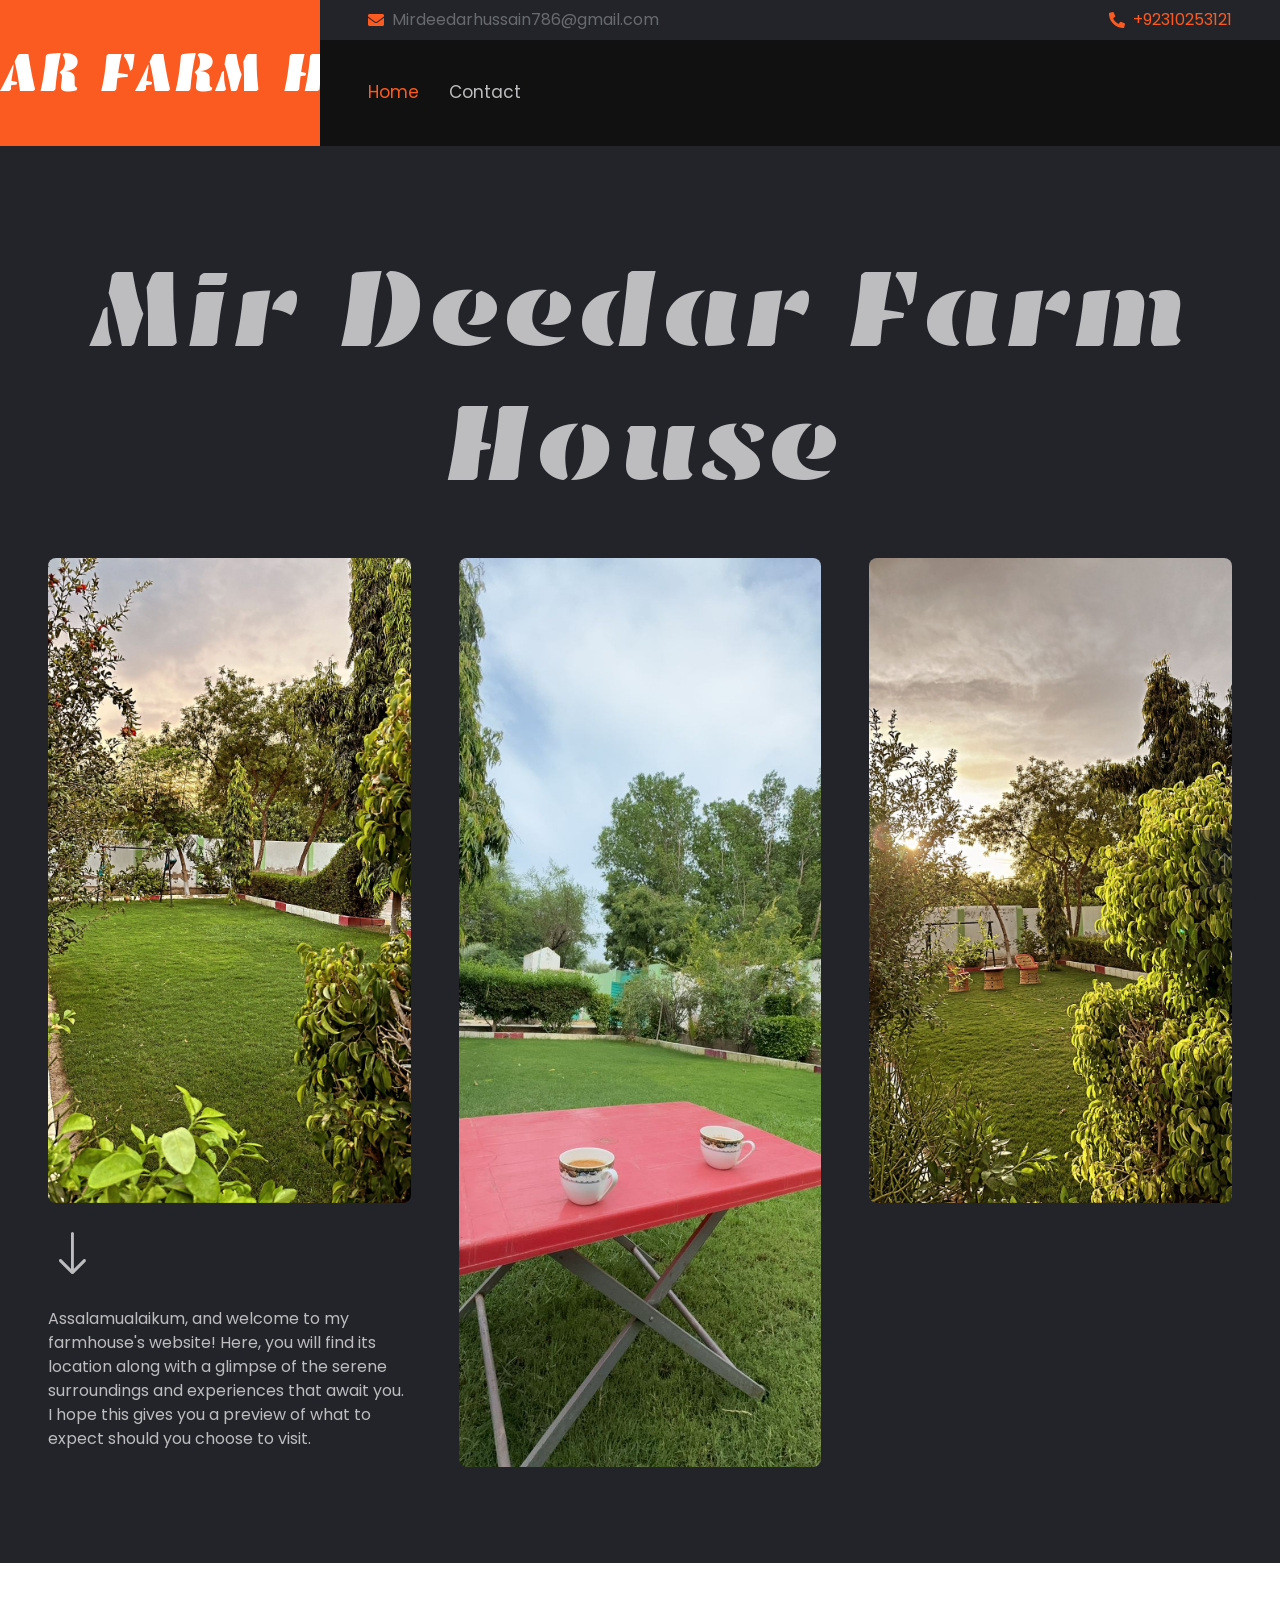
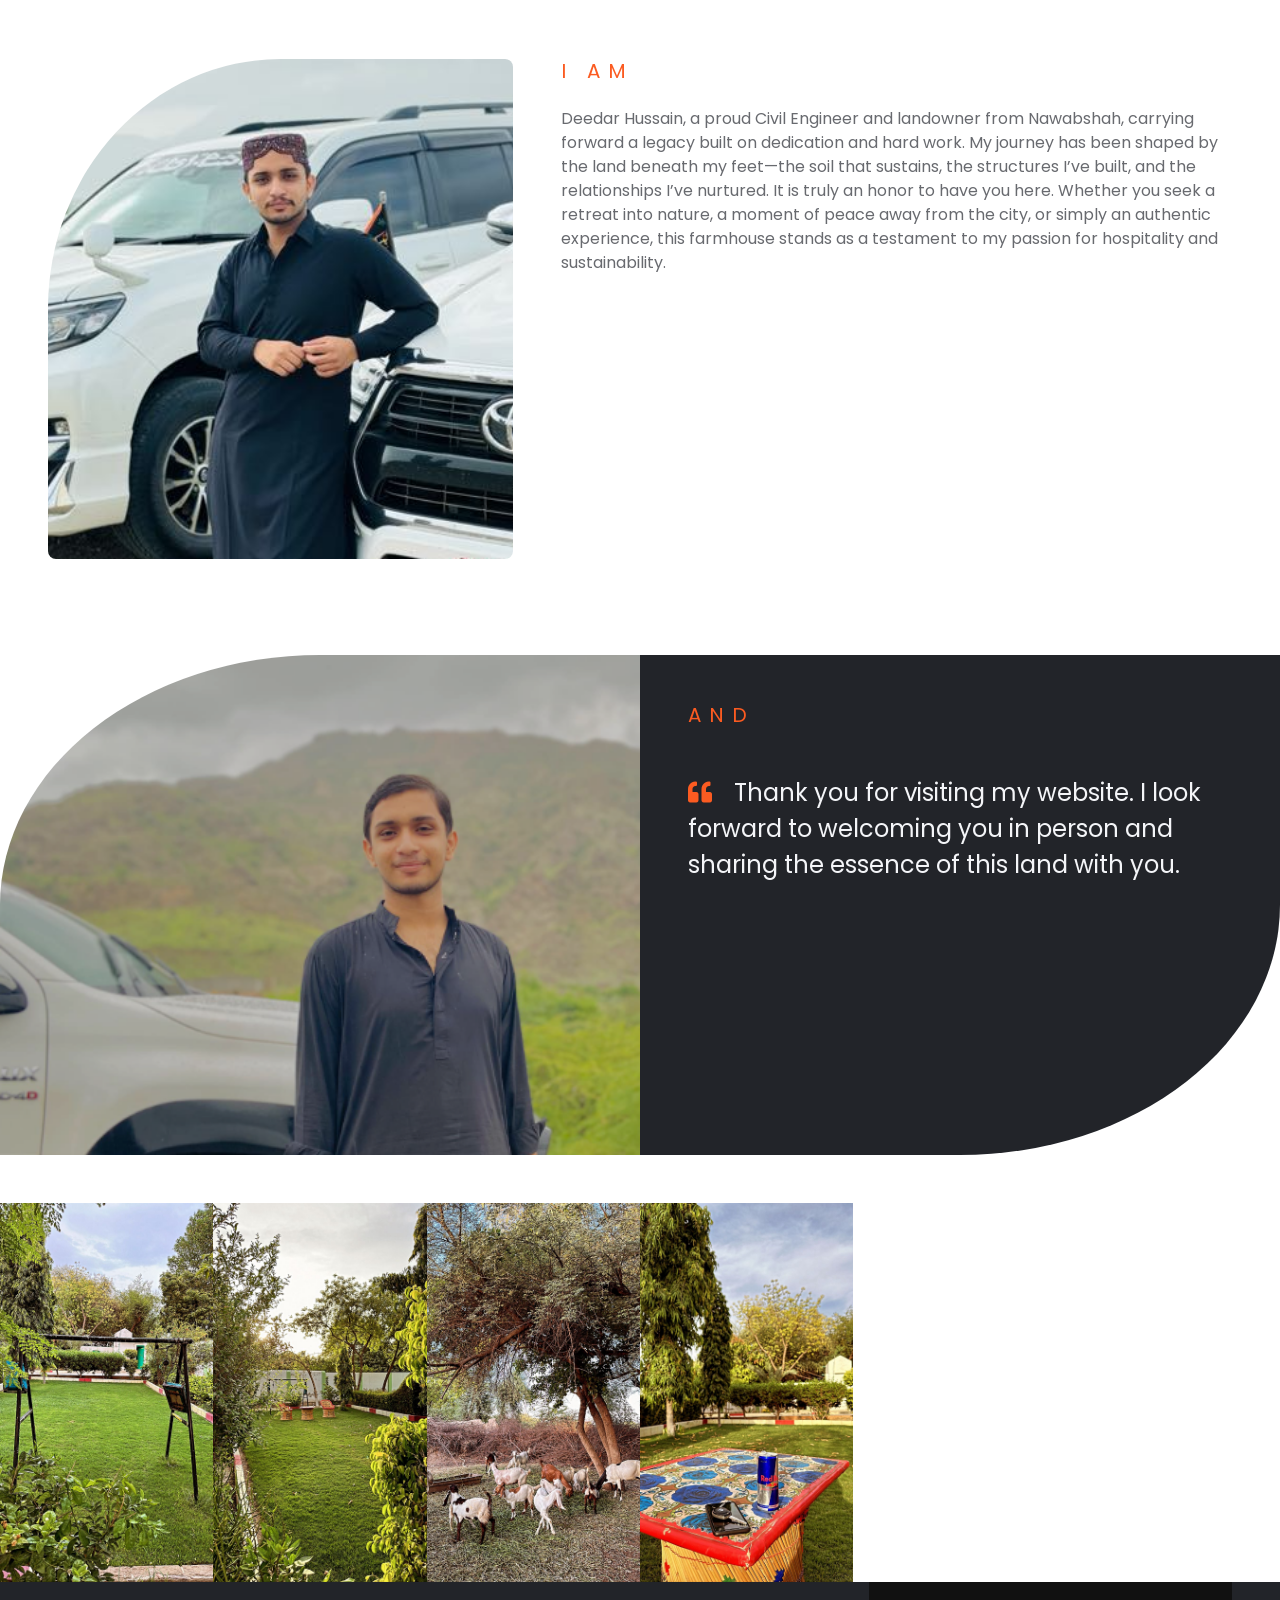
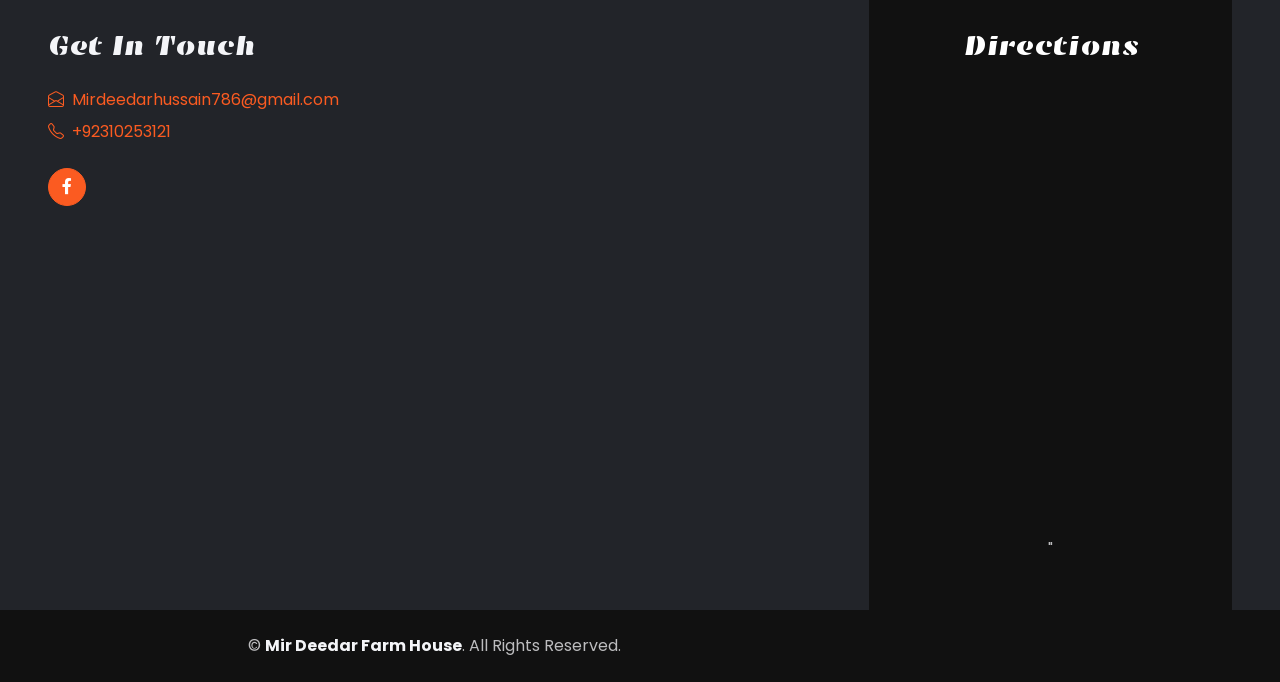
<file: index.html>
<!DOCTYPE html>
<html lang="en">

<head>
    <meta charset="utf-8">
    <title>Mir Deedar Farm House</title>
    <meta content="width=device-width, initial-scale=1.0" name="viewport">
    <meta content="Free HTML Templates" name="keywords">
    <meta content="Free HTML Templates" name="description">

  <link rel="icon" type="image/jng" href="oip1.png">
    <!-- Favicon -->
    <link href="img/favicon.ico" rel="icon">

    <!-- Google Web Fonts -->
    <link rel="preconnect" href="https://fonts.googleapis.com">
    <link rel="preconnect" href="https://fonts.gstatic.com" crossorigin>
    <link href="https://fonts.googleapis.com/css2?family=Emblema+One&family=Poppins:wght@400;600&display=swap"
        rel="stylesheet">

    <!-- Icon Font Stylesheet -->
    <link href="https://cdnjs.cloudflare.com/ajax/libs/font-awesome/5.15.0/css/all.min.css" rel="stylesheet">
    <link href="https://cdn.jsdelivr.net/npm/bootstrap-icons@1.4.1/font/bootstrap-icons.css" rel="stylesheet">

    <!-- Libraries Stylesheet -->
    <link href="lib/animate/animate.min.css" rel="stylesheet">
    <link href="lib/owlcarousel/assets/owl.carousel.min.css" rel="stylesheet">

    <!-- Customized Bootstrap Stylesheet -->
    <link href="css/bootstrap.min.css" rel="stylesheet">

    <!-- Template Stylesheet -->
    <link href="css/style.css" rel="stylesheet">
</head>

<body>
    <!-- Spinner Start -->
    <div id="spinner" class="show bg-dark position-fixed translate-middle w-100 vh-100 top-50 start-50 d-flex align-items-center justify-content-center">
        <div class="spinner-border text-primary" role="status" style="width: 3rem; height: 3rem;"></div>
    </div>
    <!-- Spinner End -->


    <!-- Header Start -->
    <div class="container-fluid bg-dark px-0">
        <div class="row gx-0 wow fadeIn" data-wow-delay="0.1s">
            <div class="col-lg-3 bg-primary d-none d-lg-block">
                <a href="index.html"
                    class="navbar-brand w-100 h-100 m-0 p-0 d-flex align-items-center justify-content-center">
                    <h1 class="m-0 display-4 text-white text-uppercase">Deedar Farm House</h1>
                </a>
            </div>
            <div class="col-lg-9">
                <div class="row gx-0 d-none d-lg-flex bg-dark">
                    <div class="col-6 px-5 text-start">
                        <div class="h-100 d-inline-flex align-items-center py-2 me-4">
                            <i class="fa fa-envelope text-primary me-2"></i>
                            <p class="mb-0">Mirdeedarhussain786@gmail.com</p>
                        </div>
                    </div>
                    <div class="col-6 px-5 text-end">    
                        <div class="h-100 d-inline-flex align-items-center py-2">
                            <i class="fa fa-phone-alt text-primary me-2"></i>
                            <p class="mb-0"><a href="tel:+92310253121" >+92310253121</a></p>



                        </div>
                    </div>
                </div>
                <nav class="navbar navbar-expand-lg navbar-dark p-3 p-lg-0 px-lg-5" style="background: #111111;">
                    <a href="index.html" class="navbar-brand d-block d-lg-none">
                        <h1 class="m-0 display-4 text-primary text-uppercase">Hello</h1>
                    </a>
                    <button type="button" class="navbar-toggler" data-bs-toggle="collapse"
                        data-bs-target="#navbarCollapse">
                        <span class="navbar-toggler-icon"></span>
                    </button>
                    <div class="collapse navbar-collapse justify-content-between" id="navbarCollapse">
                        <div class="navbar-nav mr-auto py-0">
                            <a href="index.html" class="nav-item nav-link active">Home</a>
                        
                            <a href="#contact" class="nav-item nav-link">Contact</a>
                            
                    </div>
                </nav>
            </div>
        </div>
    </div>
    <!-- Header End -->


    <!-- Hero Start -->
    <div class="container-fluid p-5 mb-5 bg-dark text-secondary">
        <div class="row g-5 py-5">
            <div class="col-12 wow fadeIn" data-wow-delay="0.1s">
                <h1 class="display-1 text-secondary text-center mb-0">Mir Deedar Farm House</h1>
            </div>
            <div class="col-lg-4 wow fadeIn" data-wow-delay="0.1s">
                <img class="img-fluid rounded mb-3" src="img/hero-2.jpeg">
                <p>
                    <i class="bi bi-arrow-down animate-up-down" style="font-size: 3rem;"></i>
                </p>
                <p class="mb-0">
                  Assalamualaikum, and welcome to my farmhouse's website! Here, you will find its location
    along with a glimpse of the serene surroundings and experiences that await you. I hope
    this gives you a preview of what to expect should you choose to visit.
  </p>
                </p>
            </div>
            <div class="col-lg-4 wow fadeIn" data-wow-delay="0.3s" style="min-height: 500px;">
                <div class="position-relative h-100">
                    <img class="position-absolute w-100 h-100 rounded" src="img/hero-1.jpeg" style="object-fit: cover;">
                </div>
            </div>
            <div class="col-lg-4 wow fadeIn" data-wow-delay="0.5s">
              
                <!-- <p>
                    <i class="bi bi-arrow-up animate-up-down" style="font-size: 3rem;"></i>
                </p> -->
                <img class="img-fluid rounded" src="img/hero-3.jpeg">
            </div>
        </div>
    </div>
    <!-- Hero End -->


    <!-- About Start -->
    <div class="container-fluid p-5">
        <div class="row gx-5">
            <div class="col-lg-5 mb-5 mb-lg-0 wow fadeIn" data-wow-delay="0.1s" style="min-height: 500px;">
                <div class="position-relative h-100">
                    <div class="position-absolute top-0 start-0 animate-rotate"
                        style="width: 160px; height: 160px;">
                       
                    </div>
                    <img class="position-absolute w-100 h-100 rounded-circle rounded-bottom rounded-end"
                        src="img/deedar_pic.png" style="object-fit: cover;">
                </div>
            </div>
            <div class="col-lg-7">
                <div class="mb-4 wow fadeIn" data-wow-delay="0.2s">
                    <h5 class="section-title">I Am</h5>
                    <h1 class="display-3 mb-0"></h1>
                </div>
                <p class="mb-4 wow fadeIn" data-wow-delay="0.3s">
                 Deedar Hussain, a proud Civil Engineer and landowner from Nawabshah, carrying forward a legacy built on dedication and hard work. My journey has been shaped by the land beneath my feet—the soil that sustains, the structures I’ve built, and the relationships I’ve nurtured.
                    It is truly an honor to have you here. Whether you seek a retreat into nature, a moment of peace away from the city, or simply an authentic experience, this farmhouse stands as a testament to my passion for hospitality and sustainability.
                </p>

                </div>
            </div>
        </div>
    </div>
    <!-- About End -->


  
    


    <!-- Testimonial Start -->
    <div class="container-fluid p-0 my-5">
        <div class="row g-0">
            <div class="col-lg-6 wow fadeIn" data-wow-delay="0.1s" style="min-height: 500px;">
                <div class="h-100 position-relative overflow-hidden" style="border-top-left-radius: 50%;">
                    <img class="position-absolute w-100 h-100" src="img/deedar_pic2.png" style="object-fit: cover;">
                </div>
            </div>
            <div class="col-lg-6 bg-dark p-5 overflow-hidden wow fadeIn" data-wow-delay="0.3s" style="border-bottom-right-radius: 50%;">
                <div class="mb-5">
                    <h5 class="section-title">And</h5>
                 
                </div>
                <div class="owl-carousel testimonial-carousel">
                    <div class="testimonial-item">
                        <p class="fs-4 fw-normal text-light mb-4"><i
                                class="fa fa-quote-left text-primary me-3"></i> Thank you for visiting my website. I look forward to welcoming you in person and sharing the essence of this land with you.</p>
                       
                    </div>
                
                </div>
            </div>
        </div>
    </div>
    <!-- Testimonial End -->



    <!-- Instagram Start -->
    <div class="container-fluid position-relative instagram p-0 mt-5">
        <!-- <a href="" class="d-flex align-items-center justify-content-center position-absolute top-50 start-50 translate-middle bg-white rounded-circle" style="width: 100px; height: 100px; z-index: 1;">
            <i class="fab fa-instagram fa-2x text-secondary"></i>
        </a> -->
        <div class="row g-0">
            <div class="col-lg-2 col-md-3 col-sm-4 wow fadeIn" data-wow-delay="0.1s">
                <img class="img-fluid" src="img/image4.jpeg" alt="">
            </div>
            <div class="col-lg-2 col-md-3 col-sm-4 wow fadeIn" data-wow-delay="0.2s">
                <img class="img-fluid" src="img/image5.jpeg" alt="">
            </div>
            <div class="col-lg-2 col-md-3 col-sm-4 wow fadeIn" data-wow-delay="0.3s">
                <img class="img-fluid" src="img/image6.jpeg" alt="">
            </div>
            <div class="col-lg-2 col-md-3 col-sm-4 wow fadeIn" data-wow-delay="0.4s">
                <img class="img-fluid" src="img/image7.jpeg" alt="">
            </div>
            <!-- <div class="col-lg-2 col-md-3 col-sm-4 wow fadeIn" data-wow-delay="0.5s">
                <img class="img-fluid" src="img/menu-6.jpg" alt="">
            </div>
            <div class="col-lg-2 col-md-3 col-sm-4 wow fadeIn" data-wow-delay="0.6s">
                <img class="img-fluid" src="img/menu-7.jpg" alt="">
            </div> -->
        </div>
    </div>
    <!-- Instagram End -->


    <!-- Footer Start -->
    <div id="contact" class="container-fluid bg-dark text-secondary px-5">
        <div class="row gx-5 wow fadeIn" data-wow-delay="0.1s">
            <div class="col-lg-8 col-md-6">
                <div class="row gx-5">
                    <div class="col-lg-4 col-md-12 pt-5 mb-5">
                        <h3 class="text-light mb-4">Get In Touch</h3>
                        <!-- <div class="d-flex mb-2">
                            <i class="bi bi-geo-alt text-primary me-2"></i>
                            <p class="mb-0">123 Street, New York, USA</p>
                        </div> -->
                        <div class="d-flex mb-2">
                            <i class="bi bi-envelope-open text-primary me-2"></i>
                            <a href="https://mail.google.com/mail/u/0/?view=cm&to=Mirdeedarhussain786@gmail.com" class="footer-social-icon" title="Gmail"> <p class="mb-0">Mirdeedarhussain786@gmail.com</p></a>
                        </div>
                        <div class="d-flex mb-2">
                            <i class="bi bi-telephone text-primary me-2"></i>
                            <p class="mb-0">
                            <a href="tel:+92310253121" >+92310253121</a></p>
                        </div>
                        <div class="d-flex mt-4">
                            <a class="btn btn-primary btn-square rounded-circle me-2" href="https://www.facebook.com/share/15PogorduH/?mibextid=wwXIfr"><i
                                    class="fab fa-facebook-f"></i></a>
                          
                        </div>
                    </div>
                  
                    
                    <div class="col-lg-4 col-md-12 pt-0 pt-lg-5 mb-5">
                        <div class="d-flex flex-column justify-content-start">
                           
                        </div>
                    </div>
                </div>
            </div>
            <div class="col-lg-4 col-md-6">
                <div class="d-flex flex-column align-items-center justify-content-center text-center h-100 p-5"
                    style="background: #111111;">
                    <h3 class="text-white mb-4">Directions</h3>
                    <iframe style="width: 300px;" src="https://www.google.com/maps/embed?pb=!1m18!1m12!1m3!1d3572.9133999771466!2d68.45059977617078!3d26.42627108082443!2m3!1f0!2f0!3f0!3m2!1i1024!2i768!4f13.1!3m3!1m2!1s0x394a49291f365d23%3A0x7f2f8ac0c4b3244d!2sGorchani%20Farm%20House!5e0!3m2!1sen!2s!4v1748281262135!5m2!1sen!2s" width="600" height="450" style="border:0;" allowfullscreen="" loading="lazy" referrerpolicy="no-referrer-when-downgrade"></iframe>"
                    
                </div>
                    </form>
                </div>
            </div>
        </div>
    </div>
    <div class="container-fluid py-4 py-lg-0 px-5" style="background: #111111;">
        <div class="row gx-5">
            <div class="col-lg-8">
                <div class="py-lg-4 text-center">
                    <p class="text-secondary mb-0">&copy; <a class="text-light fw-bold" href="#">Mir Deedar Farm House</a>. All
                        Rights Reserved. </p>
                </div>
            </div>

        </div>
    </div>
    <!-- Footer End -->


    <!-- Back to Top -->
    <a href="#" class="btn btn-dark py-3 fs-4 back-to-top"><i class="bi bi-arrow-up"></i></a>


    <!-- JavaScript Libraries -->
    <script src="https://ajax.googleapis.com/ajax/libs/jquery/3.6.4/jquery.min.js"></script>
    <script src="https://cdn.jsdelivr.net/npm/bootstrap@5.0.0/dist/js/bootstrap.bundle.min.js"></script>
    <script src="lib/wow/wow.min.js"></script>
    <script src="lib/easing/easing.min.js"></script>
    <script src="lib/waypoints/waypoints.min.js"></script>
    <script src="lib/counterup/counterup.min.js"></script>
    <script src="lib/owlcarousel/owl.carousel.min.js"></script>

    <!-- Template Javascript -->
    <script src="js/main.js"></script>
</body>

</html>
</file>
<file: css/style.css>
/********** Template CSS **********/

#spinner {
    opacity: 0;
    visibility: hidden;
    transition: opacity .5s ease-out, visibility 0s linear .5s;
    z-index: 99999;
}

#spinner.show {
    transition: opacity .5s ease-out, visibility 0s linear 0s;
    visibility: visible;
    opacity: 1;
}

h1,
h2,
h3,
.font-heading {
    font-family: "Emblema One", system-ui;
    font-weight: 400;
    font-style: normal;
}

h4,
h5,
h6,
.font-body {
    font-family: "Poppins", sans-serif;
    font-weight: 600;
    font-style: normal;
}

@media (min-width: 992px) {
    .display-1 {
        font-size: 7rem;
    }
}

.btn {
    font-family: "Emblema One", system-ui;
    transition: .5s;
}

.btn-primary {
    color: #FFFFFF;
}

.btn-square {
    width: 38px;
    height: 38px;
}

.btn-sm-square {
    width: 30px;
    height: 30px;
}

.btn-lg-square {
    width: 48px;
    height: 48px;
}

.btn-square,
.btn-sm-square,
.btn-lg-square {
    padding-left: 0;
    padding-right: 0;
    text-align: center;
}

.back-to-top {
    position: fixed;
    display: none;
    right: 30px;
    bottom: 0;
    border-radius: 0;
    z-index: 99;
}

.navbar-dark .navbar-nav .nav-link {
    margin-right: 30px;
    padding: 40px 0;
    color: var(--bs-secondary);
    font-size: 17px;
    outline: none;
}

.navbar-dark .navbar-nav .nav-link:hover,
.navbar-dark .navbar-nav .nav-link.active {
    color: var(--bs-primary);
}

@media (max-width: 991.98px) {
    .navbar-dark .navbar-nav .nav-link {
        margin-right: 0;
        padding: 10px 0;
    }
}

@media (min-width: 992px) {
    .navbar .nav-item .dropdown-menu {
        display: block;
        visibility: hidden;
        top: 100%;
        transform: rotateX(-75deg);
        transform-origin: 0% 0%;
        transition: .5s;
        opacity: 0;
    }

    .navbar .nav-item:hover .dropdown-menu {
        transform: rotateX(0deg);
        visibility: visible;
        transition: .5s;
        opacity: 1;
    }
}

.section-title {
    color: var(--bs-primary);
    font-weight: 400;
    text-transform: uppercase;
    letter-spacing: .5rem;
}

.animate-up-down {
    position: relative;
    animation: animateUpDown 1s ease infinite;
}

@keyframes animateUpDown { 
    0% { 
        top: 0px;
    }
    50% { 
        top: 10px;
    }
    100% { 
        top: 0px;
    } 
}

.animate-rotate {
    position: absolute;
    animation: animateRotate 8s linear infinite;
}

@keyframes animateRotate { 
    100% { 
        transform: rotate(360deg); 
    } 
}

.bg-hero {
    background: linear-gradient(rgba(34, 36, 41, .8), rgba(34, 36, 41, .8)), url(../img/carousel-1.jpg) top center no-repeat;
    background-size: cover;
}

.feature {
    margin-bottom: 135px;
}

.feature::after {
    position: absolute;
    content: "";
    width: 100%;
    height: calc(100% - 45px);
    top: 135px;
    left: 0;
    background: var(--bs-dark);
    z-index: -1;
}

.feature .feature-item {
    background: linear-gradient(var(--bs-light) 50%, var(--bs-dark));
}

.menu .tab-content img {
    transition: .5s;
}

.menu .tab-content img:hover {
    opacity: .7;
}

.team-item img {
    transform: scale(1.2);
    transition: .5s;
}

.team-item:hover img {
    margin-top: -50px;
    margin-bottom: 50px;
}

.team-item .team-overlay {
    position: absolute;
    top: calc(100% - 100px);
    bottom: 100px;
    left: 0;
    right: 0;
    display: flex;
    align-items: center;
    justify-content: center;
    background: rgba(34, 36, 41, .9);
    transition: .5s;
    opacity: 0;
}

.team-item:hover .team-overlay {
    top: 0;
    opacity: 1;
}

.testimonial-carousel .owl-nav {
    margin-top: 30px;
    display: flex;
    justify-content: start;
}

.testimonial-carousel .owl-nav .owl-prev,
.testimonial-carousel .owl-nav .owl-next {
    position: relative;
    margin: 0 5px;
    width: 45px;
    height: 45px;
    display: flex;
    align-items: center;
    justify-content: center;
    color: #85d7ec;
    background: var(--bs-primary);
    font-size: 22px;
    border-radius: 45px;
    transition: .5s;
}

.testimonial-carousel .owl-nav .owl-prev:hover,
.testimonial-carousel .owl-nav .owl-next:hover {
    color: var(--bs-dark);
}

.testimonial-carousel .owl-item img {
    width: 90px;
    height: 90px;
}

.blog-item img {
    transition: .5s;
}

.blog-item:hover img {
    transform: scale(1.2);
}

.instagram img {
    transition: .5s;
}

.instagram img:hover {
    opacity: .9;
}

@media (min-width: 991.98px) {
    .credit {
        background: #111111;
    }
}
</file>
